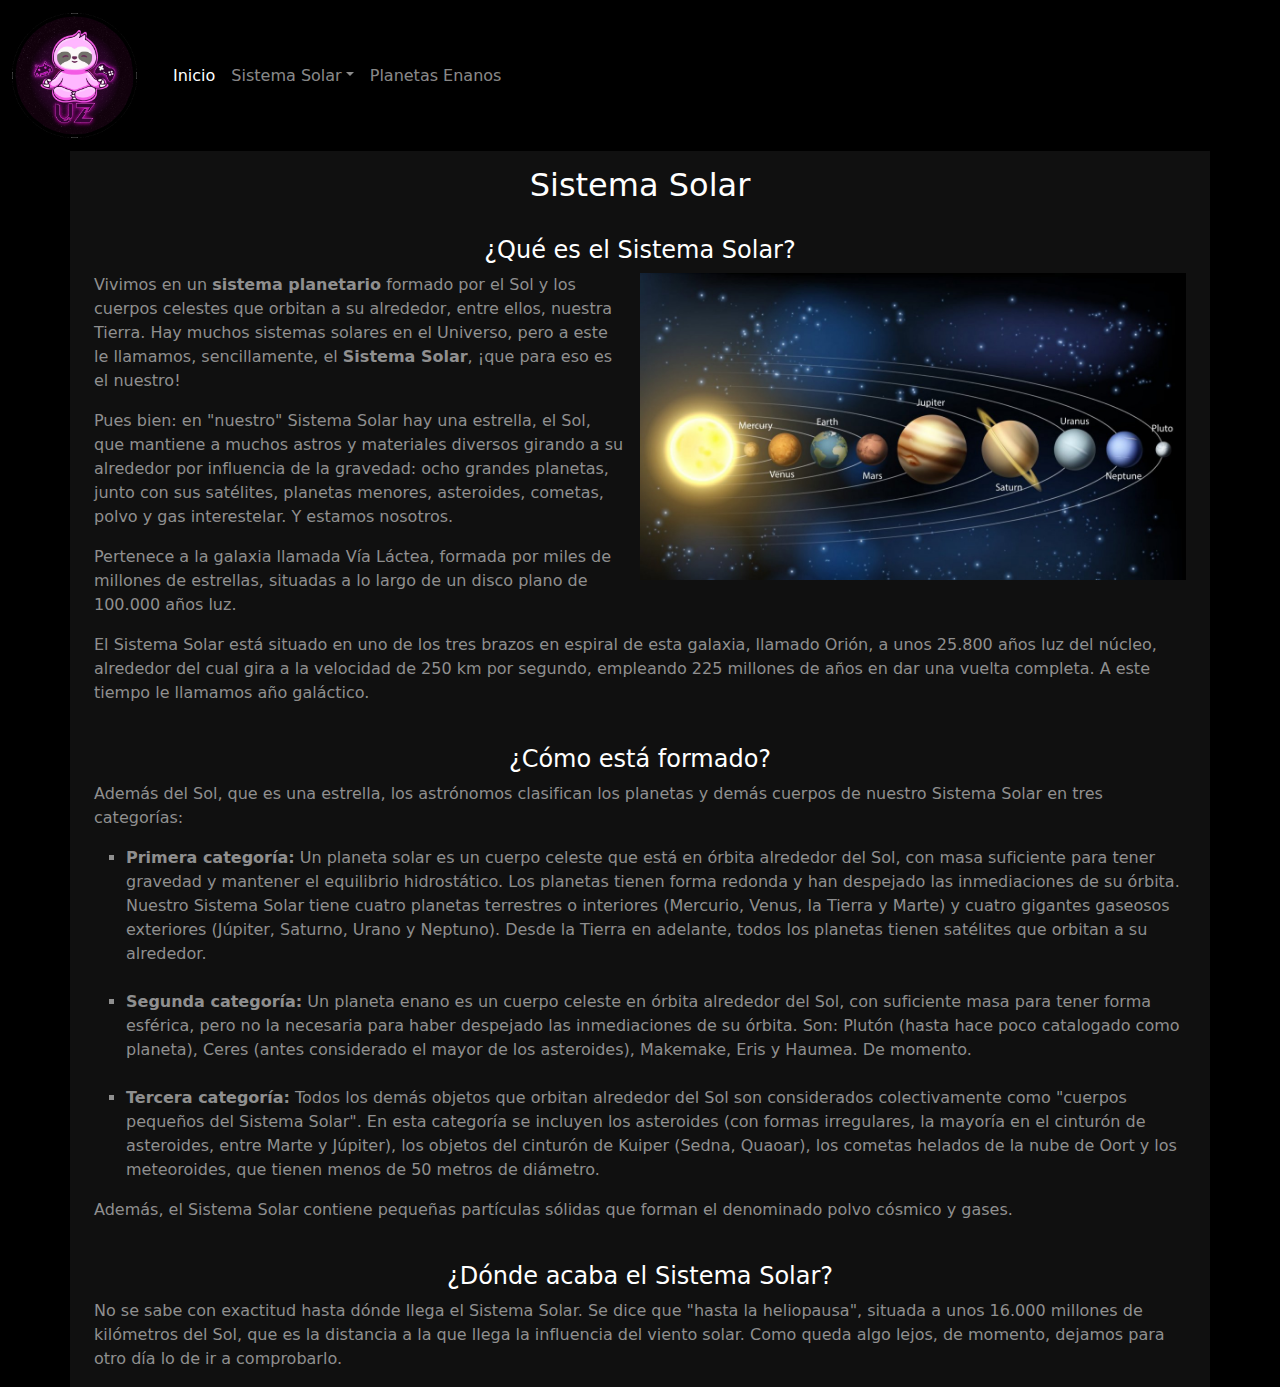
<file: index.html>
<!DOCTYPE html>
<html lang="es">

<head>
    <meta charset="UTF-8">
    <meta http-equiv="X-UA-Compatible" content="IE=edge">
    <meta name="viewport" content="width=device-width, initial-scale=1.0">
    <title>Planets-UZ</title>
    <link rel="stylesheet" type="text/css" href="css/style.css">
    <link rel="stylesheet" type="text/css" href="css/bootstrap.min.css">
    <script src="js/bootstrap.bundle.min.js"></script>
</head>

<body style="background-color: black;">

    <!--NAVBAR-->
    <header class="navbar navbar-expand-md navbar-dark bd-navbar">

        <nav class="container-xxl flex-wrap flex-md-nowrap" aria-label="Main navigation">

            <a class="navbar-brand" href="#">
                <img src="img/logo2.png" alt="logo" width="125">
            </a>

            <button     class="navbar-toggler" 
                        type="button" 
                        data-bs-toggle="collapse" 
                        data-bs-target="#navegacion-header"
                        data-bs-controls="navegacion-header"
                        aria-expanded="false"
                        aria-label="Toogle navigation">
                <span   class="navbar-toggler-icon"></span>
            </button>

        <div class="container-md"> 
            <div class="collapse navbar-collapse" id="navegacion-header">
                <ul class="navbar-nav">
                    <li class="nav-item">
                        <a class="nav-link active" aria-current="page" href="index.html">Inicio</a>
                    </li>
                    <li class="nav-item dropdown">
                        <a class="nav-link dropdown-toggle" href="#" 
                            id="navbarDropdown" 
                            role="button" 
                            data-bs-toggle="dropdown" 
                            aria-expanded="false">Sistema Solar</a>
                        <ul class="dropdown-menu" aria-labelledby="navbarDropdown">
                            <li><a class="dropdown-item" href="sun.html">El Sol</a></li>
                            <li><hr class="dropdown-divider"></li>
                            <li><a class="dropdown-item" href="mercury.html">Mercurio</a></li>
                            <li><hr class="dropdown-divider"></li>
                            <li><a class="dropdown-item" href="venus.html">Venus</a></li>
                            <li><hr class="dropdown-divider"></li>
                            <li><a class="dropdown-item" href="earth.html">Tierra</a></li>
                            <li><hr class="dropdown-divider"></li>
                            <li><a class="dropdown-item" href="mars.html">Marte</a></li>
                            <li><hr class="dropdown-divider"></li>
                            <li><a class="dropdown-item" href="jupiter.html">Jupiter</a></li>
                            <li><hr class="dropdown-divider"></li>
                            <li><a class="dropdown-item" href="saturn.html">Saturno</a></li>
                            <li><hr class="dropdown-divider"></li>
                            <li><a class="dropdown-item" href="uranus.html">Urano</a></li>
                            <li><hr class="dropdown-divider"></li>
                            <li><a class="dropdown-item" href="neptune.html">Neptuno</a></li>
                        </ul>
                    </li>
                    <li class="nav-item">
                        <a class="nav-link" aria-current="page" href="dwarf.html">Planetas Enanos</a>
                    </li>
                </ul>
            </div>
            </div>
        </nav>
    </header>

    <!--MAIN-->
    <div id="main" class="container-lg">

        <!--CONTENT-->
        <div class="container-xxl order-1">

            <div class="clearfix">
                <h2 class="text-center">Sistema Solar</h2>

                <br>

                <h4 class="text-center">¿Qué es el Sistema Solar?</h4>

                <img src="img/sistema_solar.jpg" class="img-fluid col-sm-6 float-sm-end mb-3 ms-sm-3" alt="img-sistema-solar">
                
                <p>
                    Vivimos en un <b>sistema planetario</b> formado por el Sol y los cuerpos celestes que orbitan a su alrededor, 
                    entre ellos, nuestra Tierra. Hay muchos sistemas solares en el Universo, pero a este le llamamos, 
                    sencillamente, el <b>Sistema Solar</b>, ¡que para eso es el nuestro!
                </p>
                
                <p>
                    Pues bien: en "nuestro" Sistema Solar hay una estrella, el Sol, que mantiene a muchos astros y 
                    materiales diversos girando a su alrededor por influencia de la gravedad: ocho grandes planetas, 
                    junto con sus satélites, planetas menores, asteroides, cometas, polvo y gas interestelar. Y estamos 
                    nosotros.
                </p>

                <p>
                    Pertenece a la galaxia llamada Vía Láctea, formada por miles de millones de estrellas, situadas a lo 
                    largo de un disco plano de 100.000 años luz.            
                </p>

                <p>
                    El Sistema Solar está situado en uno de los tres brazos en espiral de esta galaxia, llamado Orión, a 
                    unos 25.800 años luz del núcleo, alrededor del cual gira a la velocidad de 250 km por segundo, empleando 
                    225 millones de años en dar una vuelta completa. A este tiempo le llamamos año galáctico.
                </p>

                <br>

                <h4 class="text-center">¿Cómo está formado?</h4>

                <p>
                    Además del Sol, que es una estrella, los astrónomos clasifican los planetas y demás cuerpos de nuestro Sistema Solar en tres categorías:                
                </p>

                <ul>
                    <li><b>Primera categoría:</b> Un planeta solar es un cuerpo celeste que está en órbita alrededor del Sol, con masa suficiente para tener gravedad y mantener el equilibrio hidrostático. Los planetas tienen forma redonda y han despejado las inmediaciones de su órbita. Nuestro Sistema Solar tiene cuatro planetas terrestres o interiores (Mercurio, Venus, la Tierra y Marte) y cuatro gigantes gaseosos exteriores (Júpiter, Saturno, Urano y Neptuno). Desde la Tierra en adelante, todos los planetas tienen satélites que orbitan a su alrededor.</li>
                    <br>
                    <li><b>Segunda categoría:</b> Un planeta enano es un cuerpo celeste en órbita alrededor del Sol, con suficiente masa para tener forma esférica, pero no la necesaria para haber despejado las inmediaciones de su órbita. Son: Plutón (hasta hace poco catalogado como planeta), Ceres (antes considerado el mayor de los asteroides), Makemake, Eris y Haumea. De momento.</li>
                    <br>
                    <li><b>Tercera categoría:</b> Todos los demás objetos que orbitan alrededor del Sol son considerados colectivamente como "cuerpos pequeños del Sistema Solar". En esta categoría se incluyen los asteroides (con formas irregulares, la mayoría en el cinturón de asteroides, entre Marte y Júpiter), los objetos del cinturón de Kuiper (Sedna, Quaoar), los cometas helados de la nube de Oort y los meteoroides, que tienen menos de 50 metros de diámetro.</li>
                </ul>

                <p>Además, el Sistema Solar contiene pequeñas partículas sólidas que forman el denominado polvo cósmico y gases.</p>

                <br>

                <h4 class="text-center">¿Dónde acaba el Sistema Solar?</h4>

                <p>
                    No se sabe con exactitud hasta dónde llega el Sistema Solar. Se dice que "hasta la heliopausa", situada a unos 16.000 millones de kilómetros del Sol, que es la distancia a la que llega la influencia del viento solar. Como queda algo lejos, de momento, dejamos para otro día lo de ir a comprobarlo.
                </p>

            </div>
        
        </div>

    </div>
</body>
</html>
</file>
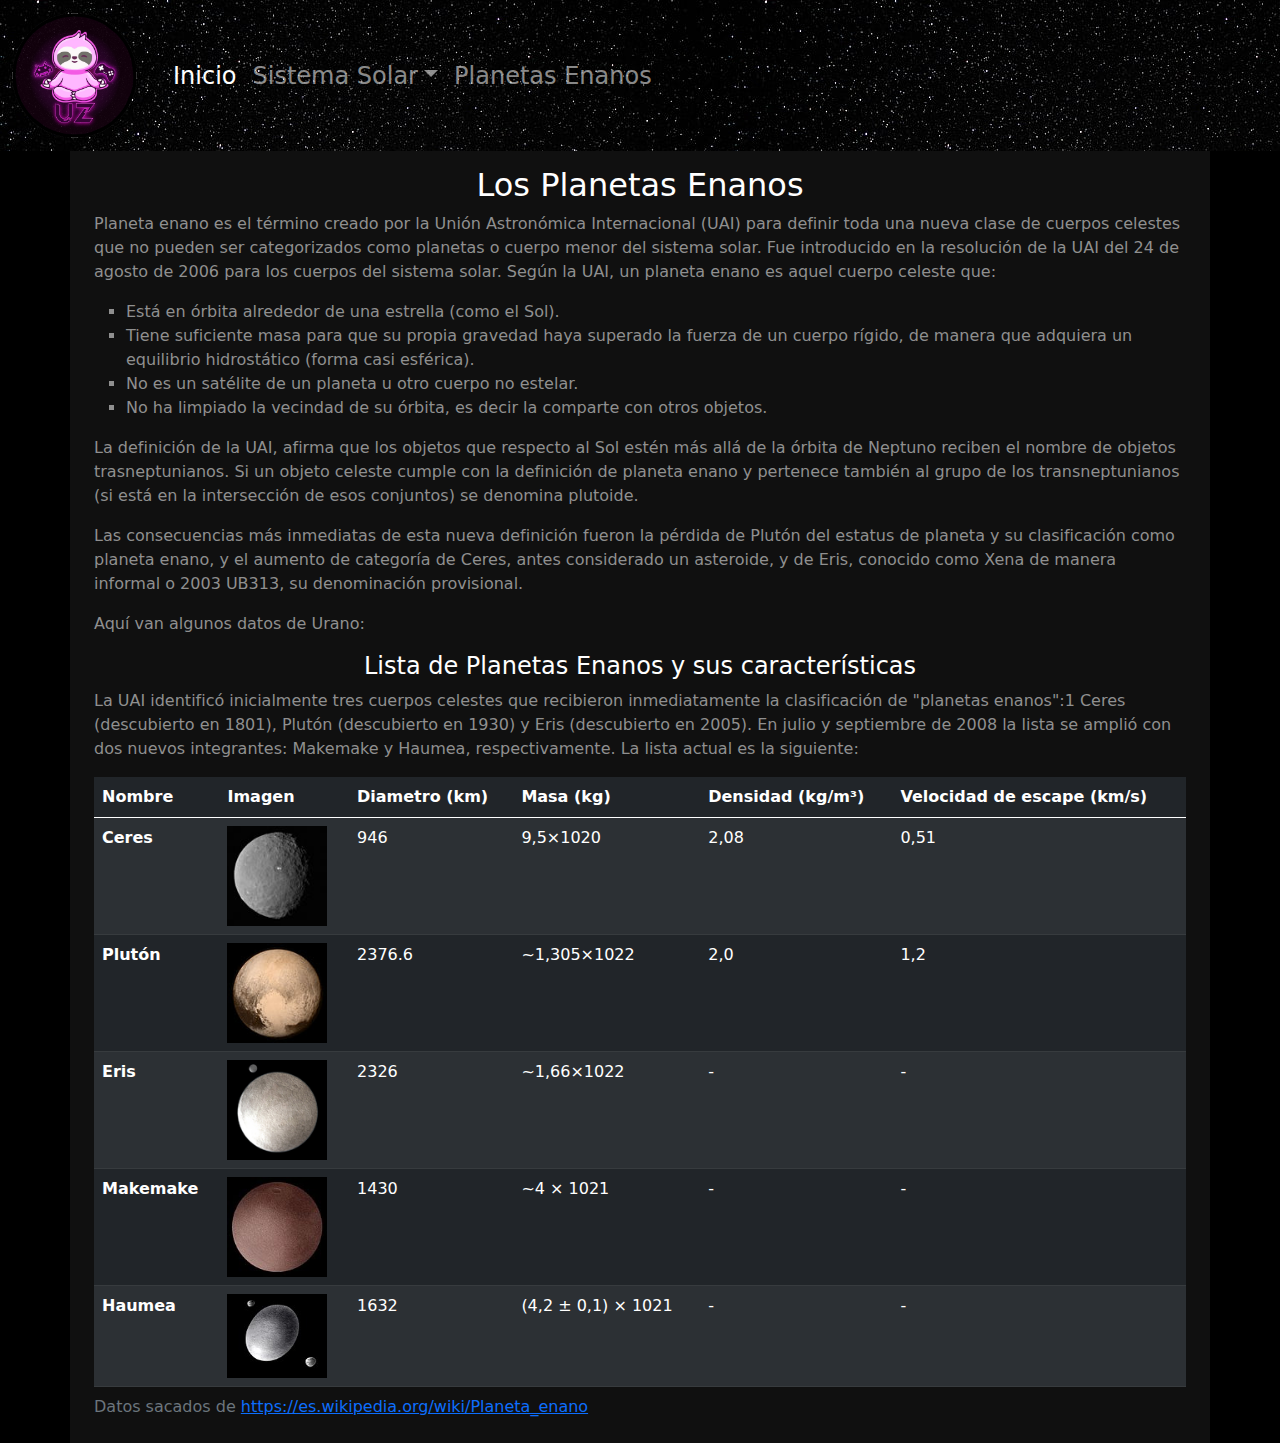
<file: dwarf.html>
<!DOCTYPE html>
<html lang="es">

<head>
    <meta charset="UTF-8">
    <meta http-equiv="X-UA-Compatible" content="IE=edge">
    <meta name="viewport" content="width=device-width, initial-scale=1.0">
    <title>Planets-UZ</title>
    <link rel="stylesheet" type="text/css" href="css/style.css">
    <link rel="stylesheet" type="text/css" href="css/bootstrap.min.css">
    <script src="js/bootstrap.bundle.min.js"></script>
</head>

<body style="background-color: black;">

    <!--NAVBAR-->
    <header id="navbar" class="navbar navbar-expand-md navbar-dark bd-navbar">

        <nav class="container-xxl flex-wrap flex-md-nowrap" aria-label="Main navigation">

            <a class="navbar-brand" href="#">
                <img src="img/logo2.png" alt="logo" width="125">
            </a>

            <button     class="navbar-toggler" 
                        type="button" 
                        data-bs-toggle="collapse" 
                        data-bs-target="#navegacion-header"
                        data-bs-controls="navegacion-header"
                        aria-expanded="false"
                        aria-label="Toogle navigation">
                <span   class="navbar-toggler-icon"></span>
            </button>

        <div class="container-md"> 
            <div class="collapse navbar-collapse" id="navegacion-header">
                <ul class="navbar-nav">
                    <li class="nav-item">
                        <a class="nav-link active" aria-current="page" href="index.html">Inicio</a>
                    </li>
                    <li class="nav-item dropdown">
                        <a class="nav-link dropdown-toggle" href="#" 
                            id="navbarDropdown" 
                            role="button" 
                            data-bs-toggle="dropdown" 
                            aria-expanded="false">Sistema Solar</a>
                        <ul class="dropdown-menu" aria-labelledby="navbarDropdown">
                            <li><a class="dropdown-item" href="sun.html">El Sol</a></li>
                            <li><hr class="dropdown-divider"></li>
                            <li><a class="dropdown-item" href="mercury.html">Mercurio</a></li>
                            <li><hr class="dropdown-divider"></li>
                            <li><a class="dropdown-item" href="venus.html">Venus</a></li>
                            <li><hr class="dropdown-divider"></li>
                            <li><a class="dropdown-item" href="earth.html">Tierra</a></li>
                            <li><hr class="dropdown-divider"></li>
                            <li><a class="dropdown-item" href="mars.html">Marte</a></li>
                            <li><hr class="dropdown-divider"></li>
                            <li><a class="dropdown-item" href="jupiter.html">Jupiter</a></li>
                            <li><hr class="dropdown-divider"></li>
                            <li><a class="dropdown-item" href="saturn.html">Saturno</a></li>
                            <li><hr class="dropdown-divider"></li>
                            <li><a class="dropdown-item" href="uranus.html">Urano</a></li>
                            <li><hr class="dropdown-divider"></li>
                            <li><a class="dropdown-item" href="neptune.html">Neptuno</a></li>
                        </ul>
                    </li>
                    <li class="nav-item">
                        <a class="nav-link" aria-current="page" href="dwarf.html">Planetas Enanos</a>
                    </li>
                </ul>
            </div>
            </div>
        </nav>
    </header>

    <!--MAIN-->
    <div id="main" class="container-lg">

        <!--CONTENT-->
        <div class="container-xxl order-1">

            <div class="clearfix">
                <h2 class="text-center">Los Planetas Enanos</h2>
                
                <p>
                    Planeta enano es el término creado por la Unión Astronómica Internacional (UAI) para definir toda una nueva clase de cuerpos celestes que no pueden ser categorizados como planetas o cuerpo menor del sistema solar. Fue introducido en la resolución de la UAI del 24 de agosto de 2006 para los cuerpos del sistema solar. Según la UAI, un planeta enano es aquel cuerpo celeste que:
                </p>

                <ul>
                    <li>Está en órbita alrededor de una estrella (como el Sol).</li>
                    <li>Tiene suficiente masa para que su propia gravedad haya superado la fuerza de un cuerpo rígido, de manera que adquiera un equilibrio hidrostático (forma casi esférica).</li>
                    <li>No es un satélite de un planeta u otro cuerpo no estelar.</li>
                    <li>No ha limpiado la vecindad de su órbita, es decir la comparte con otros objetos.</li>
                </ul>

                <p>
                    La definición de la UAI, afirma que los objetos que respecto al Sol estén más allá de la órbita de Neptuno reciben el nombre de objetos trasneptunianos. Si un objeto celeste cumple con la definición de planeta enano y pertenece también al grupo de los transneptunianos (si está en la intersección de esos conjuntos) se denomina plutoide.
                </p>

                <p>
                    Las consecuencias más inmediatas de esta nueva definición fueron la pérdida de Plutón del estatus de planeta y su clasificación como planeta enano, y el aumento de categoría de Ceres, antes considerado un asteroide, y de Eris, conocido como Xena de manera informal o 2003 UB313, su denominación provisional.
                </p>

                <p>
                    Aquí van algunos datos de Urano:
                </p>

                <h4 class="text-center">Lista de Planetas Enanos y sus características</h4>

                <p>
                    La UAI identificó inicialmente tres cuerpos celestes que recibieron inmediatamente la clasificación de "planetas enanos":1​ Ceres (descubierto en 1801), Plutón (descubierto en 1930) y Eris (descubierto en 2005). En julio y septiembre de 2008 la lista se amplió con dos nuevos integrantes: Makemake y Haumea, respectivamente. La lista actual es la siguiente:
                </p>

                <div class="row">
                    <div class="col-12">
                        <table class="table table-dark table-striped">
                            <caption>Datos sacados de <a href="https://es.wikipedia.org/wiki/Planeta_enano" target="_blank">https://es.wikipedia.org/wiki/Planeta_enano</a></caption>
                            <thead>
                                <tr>
                                    <th>Nombre</th>
                                    <th>Imagen</th>
                                    <th>Diametro (km)</th>
                                    <th>Masa (kg)</th>
                                    <th>Densidad (kg/m³)</th>
                                    <th>Velocidad de escape (km/s)</th>
                                </tr>
                            </thead>
                            <tbody>
                                <tr>
                                    <th>Ceres</th>
                                    <td><img src="img/ceres.jpg" alt="ceres"></td>
                                    <td>946</td>
                                    <td>9,5×1020</td>
                                    <td>2,08</td>
                                    <td>0,51</td>
                                </tr>
                                <tr>
                                    <th>Plutón</th>
                                    <td><img src="img/pluton.jpg" alt="pluton"></td>
                                    <td>2376.6</td>
                                    <td>~1,305×1022</td>
                                    <td>2,0</td>
                                    <td>1,2</td>
                                </tr>
                                <tr>
                                    <th>Eris</th>
                                    <td><img src="img/eris.png" alt="eris"></td>
                                    <td>2326</td>
                                    <td>~1,66×1022</td>
                                    <td>-</td>
                                    <td>-</td>
                                </tr>
                                <tr>
                                    <th>Makemake</th>
                                    <td><img src="img/makemake.jpg" alt="makemake"></td>
                                    <td>1430</td>
                                    <td>~4 × 1021</td>
                                    <td>-</td>
                                    <td>-</td>
                                </tr>
                                <tr>
                                    <th>Haumea</th>
                                    <td><img src="img/haumea.jpg" alt="haumea"></td>
                                    <td>1632</td>
                                    <td>(4,2 ± 0,1) × 1021</td>
                                    <td>-</td>
                                    <td>-</td>
                                </tr>
                            </tbody>
                        </table>
                    </div>
                </div>

            </div>
        
        </div>

    </div>
</body>
</html>
</file>
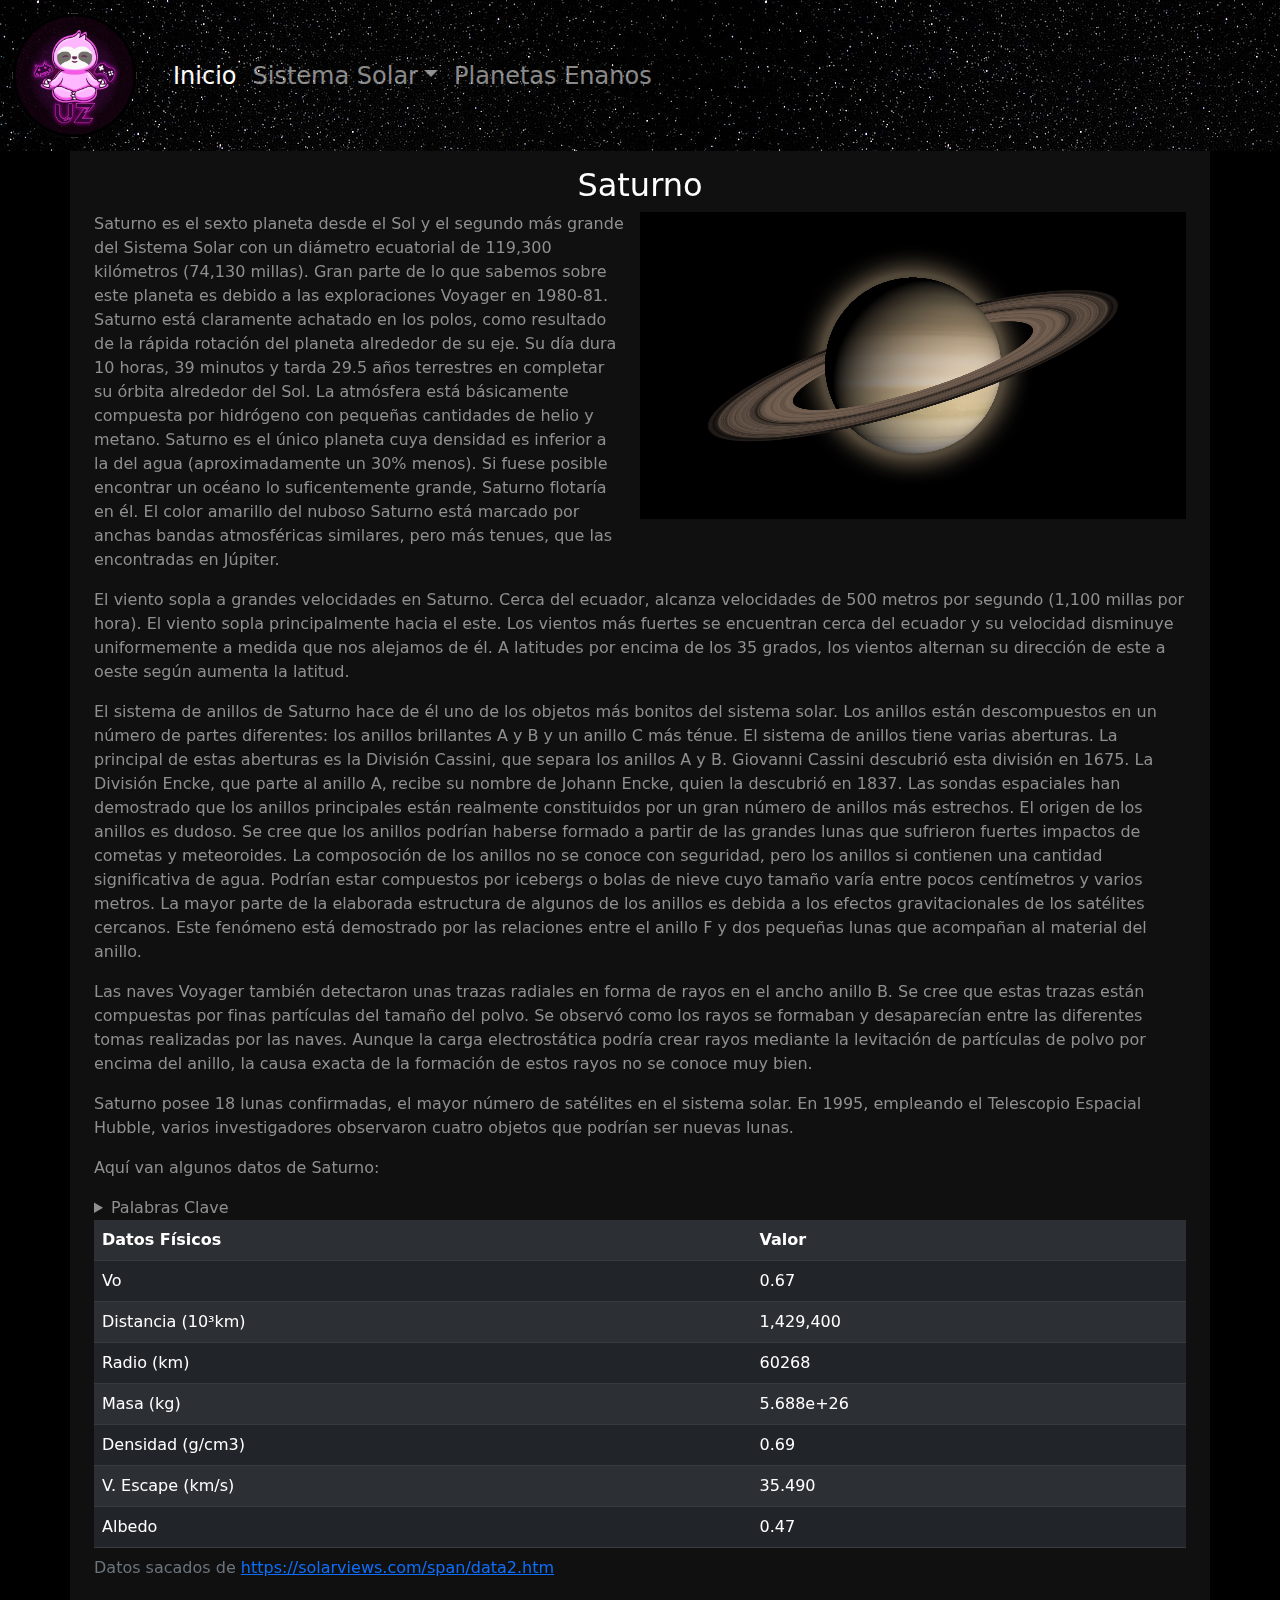
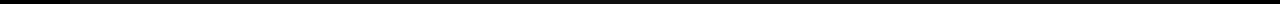
<file: saturn.html>
<!DOCTYPE html>
<html lang="es">

<head>
    <meta charset="UTF-8">
    <meta http-equiv="X-UA-Compatible" content="IE=edge">
    <meta name="viewport" content="width=device-width, initial-scale=1.0">
    <title>Planets-UZ</title>
    <link rel="stylesheet" type="text/css" href="css/style.css">
    <link rel="stylesheet" type="text/css" href="css/bootstrap.min.css">
    <script src="js/bootstrap.bundle.min.js"></script>
</head>

<body style="background-color: black;">

    <!--NAVBAR-->
    <header id="navbar" class="navbar navbar-expand-md navbar-dark bd-navbar">

        <nav class="container-xxl flex-wrap flex-md-nowrap" aria-label="Main navigation">

            <a class="navbar-brand" href="#">
                <img src="img/logo2.png" alt="logo" width="125">
            </a>

            <button     class="navbar-toggler" 
                        type="button" 
                        data-bs-toggle="collapse" 
                        data-bs-target="#navegacion-header"
                        data-bs-controls="navegacion-header"
                        aria-expanded="false"
                        aria-label="Toogle navigation">
                <span   class="navbar-toggler-icon"></span>
            </button>

        <div class="container-md"> 
            <div class="collapse navbar-collapse" id="navegacion-header">
                <ul class="navbar-nav">
                    <li class="nav-item">
                        <a class="nav-link active" aria-current="page" href="index.html">Inicio</a>
                    </li>
                    <li class="nav-item dropdown">
                        <a class="nav-link dropdown-toggle" href="#" 
                            id="navbarDropdown" 
                            role="button" 
                            data-bs-toggle="dropdown" 
                            aria-expanded="false">Sistema Solar</a>
                        <ul class="dropdown-menu" aria-labelledby="navbarDropdown">
                            <li><a class="dropdown-item" href="sun.html">El Sol</a></li>
                            <li><hr class="dropdown-divider"></li>
                            <li><a class="dropdown-item" href="mercury.html">Mercurio</a></li>
                            <li><hr class="dropdown-divider"></li>
                            <li><a class="dropdown-item" href="venus.html">Venus</a></li>
                            <li><hr class="dropdown-divider"></li>
                            <li><a class="dropdown-item" href="earth.html">Tierra</a></li>
                            <li><hr class="dropdown-divider"></li>
                            <li><a class="dropdown-item" href="mars.html">Marte</a></li>
                            <li><hr class="dropdown-divider"></li>
                            <li><a class="dropdown-item" href="jupiter.html">Jupiter</a></li>
                            <li><hr class="dropdown-divider"></li>
                            <li><a class="dropdown-item" href="saturn.html">Saturno</a></li>
                            <li><hr class="dropdown-divider"></li>
                            <li><a class="dropdown-item" href="uranus.html">Urano</a></li>
                            <li><hr class="dropdown-divider"></li>
                            <li><a class="dropdown-item" href="neptune.html">Neptuno</a></li>
                        </ul>
                    </li>
                    <li class="nav-item">
                        <a class="nav-link" aria-current="page" href="dwarf.html">Planetas Enanos</a>
                    </li>
                </ul>
            </div>
            </div>
        </nav>
    </header>

    <!--MAIN-->
    <div id="main" class="container-lg">

        <!--CONTENT-->
        <div class="container-xxl order-1">

            <div class="clearfix">
                <h2 class="text-center">Saturno</h2>

                <video  src="video/Saturno.mp4"
                        class="img-fluid col-sm-6 float-sm-end mb-3 ms-sm-3"
                        id="sol"
                        autoplay
                        muted
                        loop>
                
                </video>
                
                <p>
                    Saturno es el sexto planeta desde el Sol y el segundo más grande del Sistema Solar con un diámetro ecuatorial de 119,300 kilómetros (74,130 millas). Gran parte de lo que sabemos sobre este planeta es debido a las exploraciones Voyager en 1980-81. Saturno está claramente achatado en los polos, como resultado de la rápida rotación del planeta alrededor de su eje. Su día dura 10 horas, 39 minutos y tarda 29.5 años terrestres en completar su órbita alrededor del Sol. La atmósfera está básicamente compuesta por hidrógeno con pequeñas cantidades de helio y metano. Saturno es el único planeta cuya densidad es inferior a la del agua (aproximadamente un 30% menos). Si fuese posible encontrar un océano lo suficentemente grande, Saturno flotaría en él. El color amarillo del nuboso Saturno está marcado por anchas bandas atmosféricas similares, pero más tenues, que las encontradas en Júpiter.
                </p>

                <p>
                    El viento sopla a grandes velocidades en Saturno. Cerca del ecuador, alcanza velocidades de 500 metros por segundo (1,100 millas por hora). El viento sopla principalmente hacia el este. Los vientos más fuertes se encuentran cerca del ecuador y su velocidad disminuye uniformemente a medida que nos alejamos de él. A latitudes por encima de los 35 grados, los vientos alternan su dirección de este a oeste según aumenta la latitud.
                </p>
                
                <p>
                    El sistema de anillos de Saturno hace de él uno de los objetos más bonitos del sistema solar. Los anillos están descompuestos en un número de partes diferentes: los anillos brillantes A y B y un anillo C más ténue. El sistema de anillos tiene varias aberturas. La principal de estas aberturas es la División Cassini, que separa los anillos A y B. Giovanni Cassini descubrió esta división en 1675. La División Encke, que parte al anillo A, recibe su nombre de Johann Encke, quien la descubrió en 1837. Las sondas espaciales han demostrado que los anillos principales están realmente constituidos por un gran número de anillos más estrechos. El origen de los anillos es dudoso. Se cree que los anillos podrían haberse formado a partir de las grandes lunas que sufrieron fuertes impactos de cometas y meteoroides. La composoción de los anillos no se conoce con seguridad, pero los anillos si contienen una cantidad significativa de agua. Podrían estar compuestos por icebergs o bolas de nieve cuyo tamaño varía entre pocos centímetros y varios metros. La mayor parte de la elaborada estructura de algunos de los anillos es debida a los efectos gravitacionales de los satélites cercanos. Este fenómeno está demostrado por las relaciones entre el anillo F y dos pequeñas lunas que acompañan al material del anillo.
                </p>

                <p>
                    Las naves Voyager también detectaron unas trazas radiales en forma de rayos en el ancho anillo B. Se cree que estas trazas están compuestas por finas partículas del tamaño del polvo. Se observó como los rayos se formaban y desaparecían entre las diferentes tomas realizadas por las naves. Aunque la carga electrostática podría crear rayos mediante la levitación de partículas de polvo por encima del anillo, la causa exacta de la formación de estos rayos no se conoce muy bien.
                </p>

                <p>
                    Saturno posee 18 lunas confirmadas, el mayor número de satélites en el sistema solar. En 1995, empleando el Telescopio Espacial Hubble, varios investigadores observaron cuatro objetos que podrían ser nuevas lunas.
                </p>

                <p>
                    Aquí van algunos datos de Saturno:
                </p>

                <div class="row">
                    <div class="col-12">
                        <table class="table table-dark table-striped">
                            <caption>Datos sacados de <a href="https://solarviews.com/span/data2.htm" target="_blank">https://solarviews.com/span/data2.htm</a></caption>
                            <th>Datos Físicos</th>
                            <th>Valor</th>
                            <tr>
                                <td>Vo</td>
                                <td>0.67</td>
                            </tr>
                            <tr>
                                <td>Distancia (10³km)</td>
                                <td>1,429,400</td>
                            </tr>
                            <tr>
                                <td>Radio (km)</td>
                                <td>60268</td>
                            </tr>
                            <tr>
                                <td>Masa (kg)</td>
                                <td>5.688e+26</td>
                            </tr>
                            <tr>
                                <td>Densidad (g/cm3)</td>
                                <td>0.69</td>
                            </tr>
                            <tr>
                                <td>V. Escape (km/s)</td>
                                <td>35.490</td>
                            </tr>
                            <tr>
                                <td>Albedo</td>
                                <td>0.47</td>
                            </tr>
                            <details>
                                <summary>Palabras Clave</summary>
                                <p>Vo                   -> Magnitud visible del objeto en oposición.</p>
                                <p>Distancia (10³km)    -> Distancia al Sol o al planeta central.</p>
                                <p>Radio (km)           -> Radio.</p>
                                <p>Masa (kg)            -> Masa.</p>
                                <p>Densidad (g/cm3)     -> Densidad.</p>
                                <p>V. Escape (km/s)     -> Velocidad de escape.</p>
                                <p>Albedo               -> Albedo geométrico visual.</p>
                            </details>
                        </table>
                    </div>
                </div>

            </div>
        
        </div>

    </div>
</body>
</html>
</file>
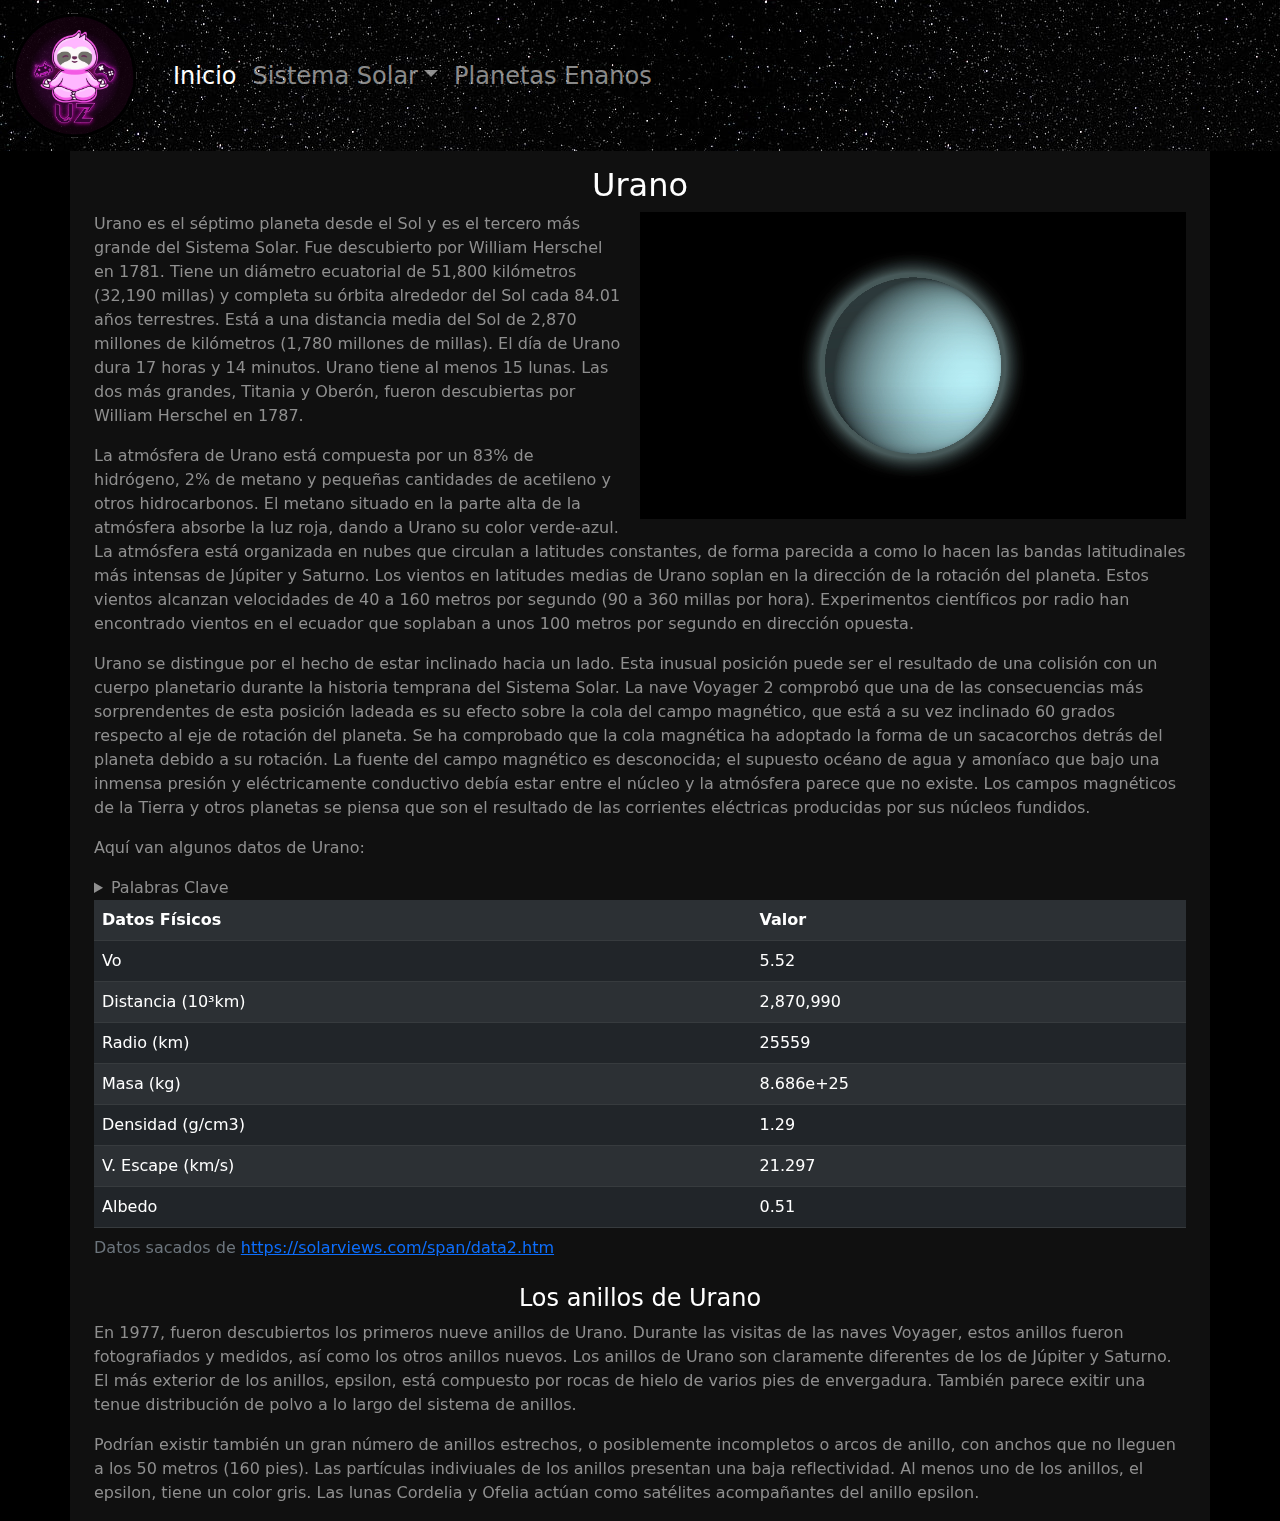
<file: uranus.html>
<!DOCTYPE html>
<html lang="es">

<head>
    <meta charset="UTF-8">
    <meta http-equiv="X-UA-Compatible" content="IE=edge">
    <meta name="viewport" content="width=device-width, initial-scale=1.0">
    <title>Planets-UZ</title>
    <link rel="stylesheet" type="text/css" href="css/style.css">
    <link rel="stylesheet" type="text/css" href="css/bootstrap.min.css">
    <script src="js/bootstrap.bundle.min.js"></script>
</head>

<body style="background-color: black;">

    <!--NAVBAR-->
    <header id="navbar" class="navbar navbar-expand-md navbar-dark bd-navbar">

        <nav class="container-xxl flex-wrap flex-md-nowrap" aria-label="Main navigation">

            <a class="navbar-brand" href="#">
                <img src="img/logo2.png" alt="logo" width="125">
            </a>

            <button     class="navbar-toggler" 
                        type="button" 
                        data-bs-toggle="collapse" 
                        data-bs-target="#navegacion-header"
                        data-bs-controls="navegacion-header"
                        aria-expanded="false"
                        aria-label="Toogle navigation">
                <span   class="navbar-toggler-icon"></span>
            </button>

        <div class="container-md"> 
            <div class="collapse navbar-collapse" id="navegacion-header">
                <ul class="navbar-nav">
                    <li class="nav-item">
                        <a class="nav-link active" aria-current="page" href="index.html">Inicio</a>
                    </li>
                    <li class="nav-item dropdown">
                        <a class="nav-link dropdown-toggle" href="#" 
                            id="navbarDropdown" 
                            role="button" 
                            data-bs-toggle="dropdown" 
                            aria-expanded="false">Sistema Solar</a>
                        <ul class="dropdown-menu" aria-labelledby="navbarDropdown">
                            <li><a class="dropdown-item" href="sun.html">El Sol</a></li>
                            <li><hr class="dropdown-divider"></li>
                            <li><a class="dropdown-item" href="mercury.html">Mercurio</a></li>
                            <li><hr class="dropdown-divider"></li>
                            <li><a class="dropdown-item" href="venus.html">Venus</a></li>
                            <li><hr class="dropdown-divider"></li>
                            <li><a class="dropdown-item" href="earth.html">Tierra</a></li>
                            <li><hr class="dropdown-divider"></li>
                            <li><a class="dropdown-item" href="mars.html">Marte</a></li>
                            <li><hr class="dropdown-divider"></li>
                            <li><a class="dropdown-item" href="jupiter.html">Jupiter</a></li>
                            <li><hr class="dropdown-divider"></li>
                            <li><a class="dropdown-item" href="saturn.html">Saturno</a></li>
                            <li><hr class="dropdown-divider"></li>
                            <li><a class="dropdown-item" href="uranus.html">Urano</a></li>
                            <li><hr class="dropdown-divider"></li>
                            <li><a class="dropdown-item" href="neptune.html">Neptuno</a></li>
                        </ul>
                    </li>
                    <li class="nav-item">
                        <a class="nav-link" aria-current="page" href="dwarf.html">Planetas Enanos</a>
                    </li>
                </ul>
            </div>
            </div>
        </nav>
    </header>

    <!--MAIN-->
    <div id="main" class="container-lg">

        <!--CONTENT-->
        <div class="container-xxl order-1">

            <div class="clearfix">
                <h2 class="text-center">Urano</h2>

                <video  src="video/Urano.mp4"
                        class="img-fluid col-sm-6 float-sm-end mb-3 ms-sm-3"
                        id="sol"
                        autoplay
                        muted
                        loop>
                
                </video>
                
                <p>
                    Urano es el séptimo planeta desde el Sol y es el tercero más grande del Sistema Solar. Fue descubierto por William Herschel en 1781. Tiene un diámetro ecuatorial de 51,800 kilómetros (32,190 millas) y completa su órbita alrededor del Sol cada 84.01 años terrestres. Está a una distancia media del Sol de 2,870 millones de kilómetros (1,780 millones de millas). El día de Urano dura 17 horas y 14 minutos. Urano tiene al menos 15 lunas. Las dos más grandes, Titania y Oberón, fueron descubiertas por William Herschel en 1787.
                </p>

                <p>
                    La atmósfera de Urano está compuesta por un 83% de hidrógeno, 2% de metano y pequeñas cantidades de acetileno y otros hidrocarbonos. El metano situado en la parte alta de la atmósfera absorbe la luz roja, dando a Urano su color verde-azul. La atmósfera está organizada en nubes que circulan a latitudes constantes, de forma parecida a como lo hacen las bandas latitudinales más intensas de Júpiter y Saturno. Los vientos en latitudes medias de Urano soplan en la dirección de la rotación del planeta. Estos vientos alcanzan velocidades de 40 a 160 metros por segundo (90 a 360 millas por hora). Experimentos científicos por radio han encontrado vientos en el ecuador que soplaban a unos 100 metros por segundo en dirección opuesta.
                </p>
                
                <p>
                    Urano se distingue por el hecho de estar inclinado hacia un lado. Esta inusual posición puede ser el resultado de una colisión con un cuerpo planetario durante la historia temprana del Sistema Solar. La nave Voyager 2 comprobó que una de las consecuencias más sorprendentes de esta posición ladeada es su efecto sobre la cola del campo magnético, que está a su vez inclinado 60 grados respecto al eje de rotación del planeta. Se ha comprobado que la cola magnética ha adoptado la forma de un sacacorchos detrás del planeta debido a su rotación. La fuente del campo magnético es desconocida; el supuesto océano de agua y amoníaco que bajo una inmensa presión y eléctricamente conductivo debía estar entre el núcleo y la atmósfera parece que no existe. Los campos magnéticos de la Tierra y otros planetas se piensa que son el resultado de las corrientes eléctricas producidas por sus núcleos fundidos.
                </p>

                <p>
                    Aquí van algunos datos de Urano:
                </p>

                <div class="row">
                    <div class="col-12">
                        <table class="table table-dark table-striped">
                            <caption>Datos sacados de <a href="https://solarviews.com/span/data2.htm" target="_blank">https://solarviews.com/span/data2.htm</a></caption>
                            <th>Datos Físicos</th>
                            <th>Valor</th>
                            <tr>
                                <td>Vo</td>
                                <td>5.52</td>
                            </tr>
                            <tr>
                                <td>Distancia (10³km)</td>
                                <td>2,870,990</td>
                            </tr>
                            <tr>
                                <td>Radio (km)</td>
                                <td>25559</td>
                            </tr>
                            <tr>
                                <td>Masa (kg)</td>
                                <td>8.686e+25</td>
                            </tr>
                            <tr>
                                <td>Densidad (g/cm3)</td>
                                <td>1.29</td>
                            </tr>
                            <tr>
                                <td>V. Escape (km/s)</td>
                                <td>21.297</td>
                            </tr>
                            <tr>
                                <td>Albedo</td>
                                <td>0.51</td>
                            </tr>
                            <details>
                                <summary>Palabras Clave</summary>
                                <p>Vo                   -> Magnitud visible del objeto en oposición.</p>
                                <p>Distancia (10³km)    -> Distancia al Sol o al planeta central.</p>
                                <p>Radio (km)           -> Radio.</p>
                                <p>Masa (kg)            -> Masa.</p>
                                <p>Densidad (g/cm3)     -> Densidad.</p>
                                <p>V. Escape (km/s)     -> Velocidad de escape.</p>
                                <p>Albedo               -> Albedo geométrico visual.</p>
                            </details>
                        </table>
                    </div>
                </div>

                <h4 class="text-center">Los anillos de Urano</h4>

                <p>
                    En 1977, fueron descubiertos los primeros nueve anillos de Urano. Durante las visitas de las naves Voyager, estos anillos fueron fotografiados y medidos, así como los otros anillos nuevos. Los anillos de Urano son claramente diferentes de los de Júpiter y Saturno. El más exterior de los anillos, epsilon, está compuesto por rocas de hielo de varios pies de envergadura. También parece exitir una tenue distribución de polvo a lo largo del sistema de anillos.
                </p>

                <p>
                    Podrían existir también un gran número de anillos estrechos, o posiblemente incompletos o arcos de anillo, con anchos que no lleguen a los 50 metros (160 pies). Las partículas indiviuales de los anillos presentan una baja reflectividad. Al menos uno de los anillos, el epsilon, tiene un color gris. Las lunas Cordelia y Ofelia actúan como satélites acompañantes del anillo epsilon.
                </p>

            </div>
        
        </div>

    </div>
</body>
</html>
</file>
<file: css/style.css>
* {
    margin: 0;
    padding: 0;
}

#navbar {
    background-image: url(../img/estrellas.jpg);
}

#navbar a {
    font-size: 24px;
}

#main {
    background-color: #161616bd;
    padding-top: 15px;
}

#main h2, h4{
    color: #fff;
}

#main p, ul, li, details {
    color: #8f8f8f;
}

#main li {
    list-style-type: square;
}

td > img {
    width: 100px;
}
</file>
